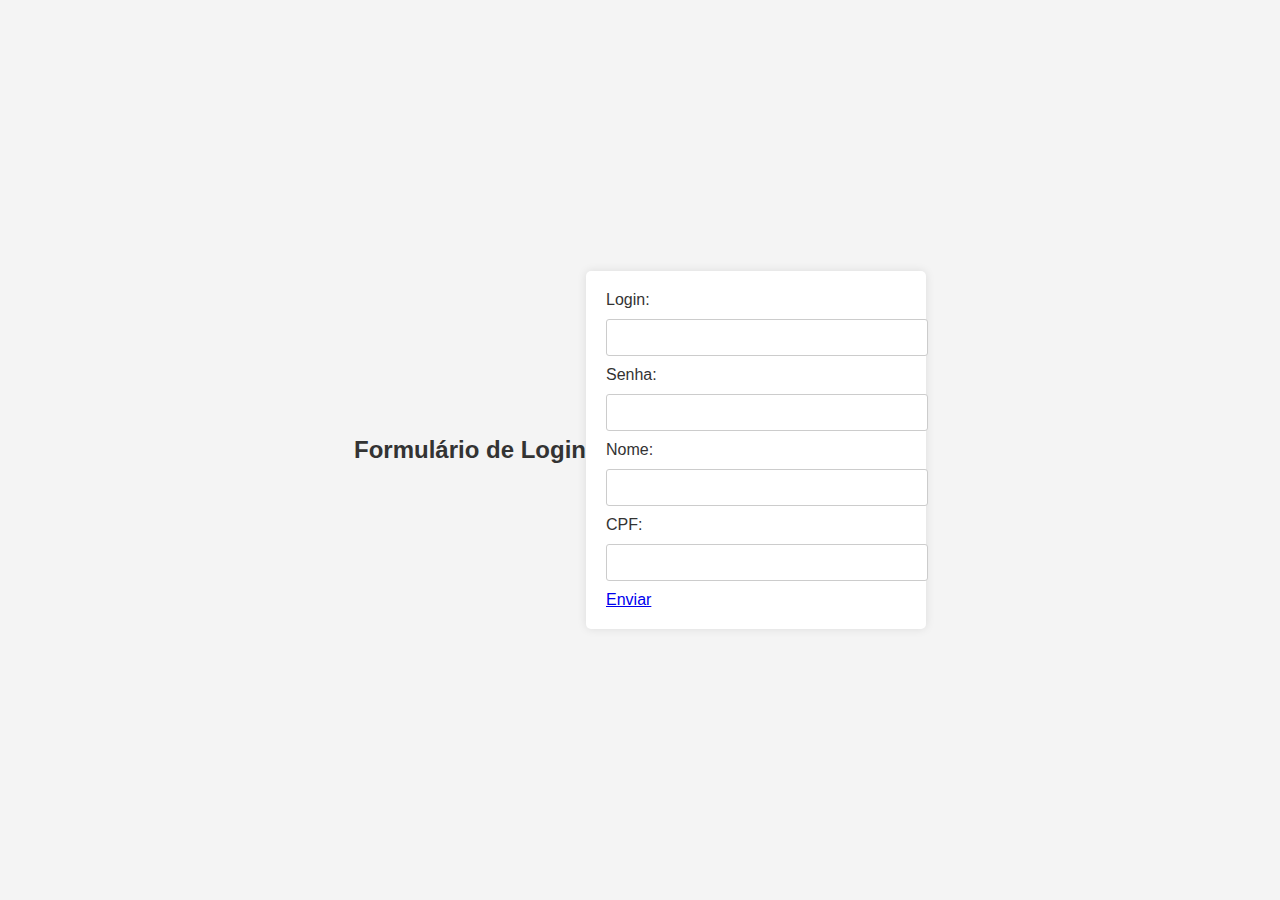
<file: Codigo/PCBuilderIA/target/classes/form.html>
<!DOCTYPE html>
        <html lang="en">
        <head>
        <meta charset="UTF-8">
        <meta name="viewport" content="width=device-width, initial-scale=1.0">
        <title>Formulário de Login</title>
    <style>
        body {
            font-family: Arial, sans-serif;
            background-color: #f4f4f4;
            margin: 0;
            padding: 0;
            display: flex;
            justify-content: center;
            align-items: center;
            height: 100vh;
        }

        h2 {
            text-align: center;
            color: #333;
        }

        form {
            background-color: #fff;
            padding: 20px;
            border-radius: 5px;
            box-shadow: 0px 0px 10px rgba(0, 0, 0, 0.1);
            width: 300px;
        }

        label {
            display: block;
            margin-bottom: 10px;
            color: #333;
        }

        input[type="text"],
        input[type="password"] {
            width: 100%;
            padding: 10px;
            margin-bottom: 10px;
            border: 1px solid #ccc;
            border-radius: 3px;
        }

        input[type="submit"] {
            background-color: #007bff;
            color: #fff;
            padding: 10px 20px;
            border: none;
            border-radius: 3px;
            cursor: pointer;
        }

        input[type="submit"]:hover {
            background-color: #0056b3;
        }
    </style>
</head>
<body>
<h2>Formulário de Login</h2>
<form  method="get">
    <label for="login">Login:</label>
    <input class="login" type="text" id="login" name="login" required>

    <label for="senha">Senha:</label>
    <input class="senha" type="password" id="senha" name="senha" required>

    <label for="nome">Nome:</label>
    <input  class="nome"type="text" id="nome" name="nome" required>

    <label for="cpf">CPF:</label>
    <input class="cpf" type="text" id="cpf" name="cpf" required>
    <a  href="http://localhost:8080/cadastro">Enviar</a>
    
</form>
</body>
</html></title>
</head>
<body>

</body>
</html>
</file>
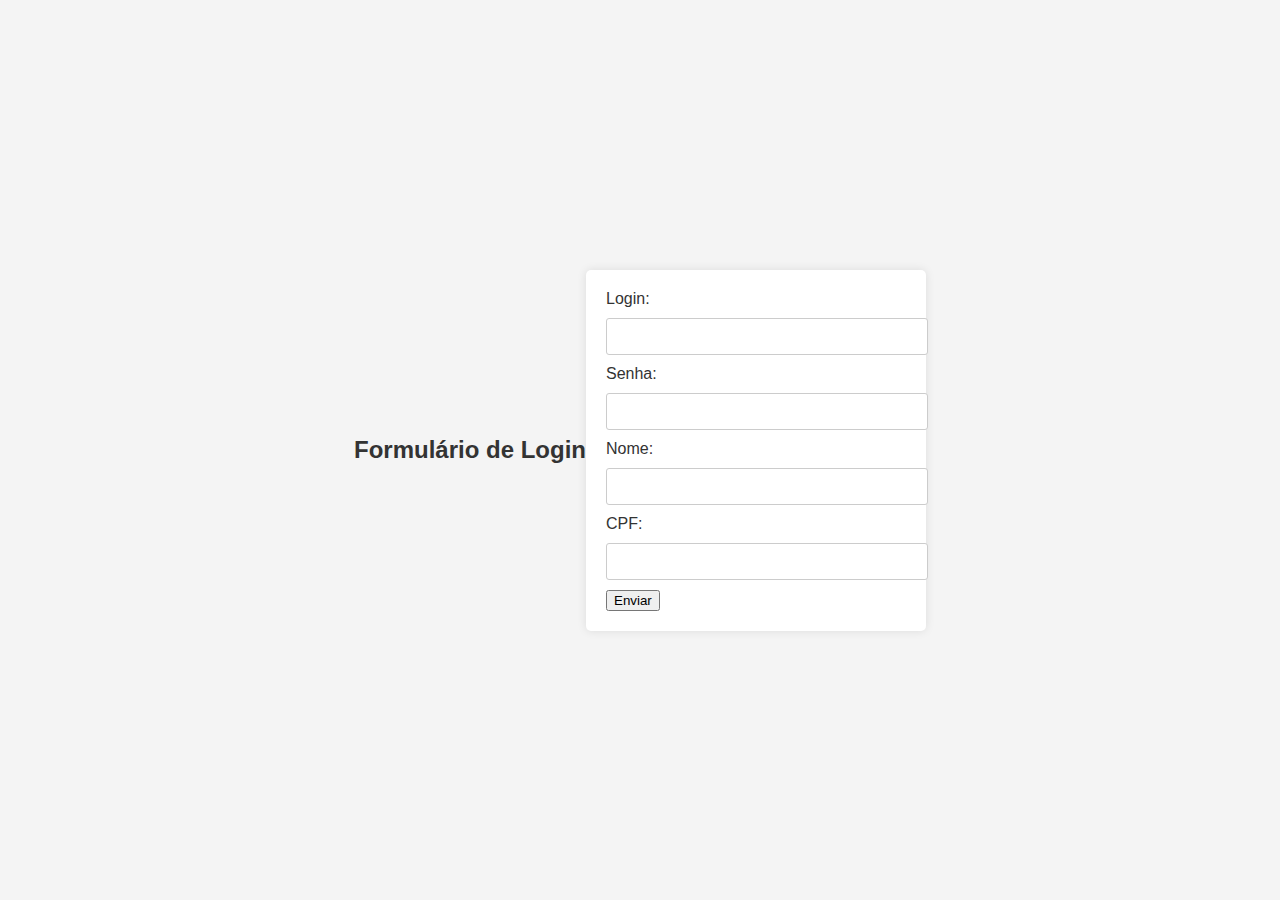
<file: Codigo/PCBuilderIA/target/classes/public/form.html>
<!DOCTYPE html>
        <html lang="en">
        <head>
        <meta name="viewport" content="width=device-width, initial-scale=1.0">
        <meta content="text/html; charset = UTF-8" http-equiv="content-type">
        <title>Formulário de Login</title>
    <style>
        body {
            font-family: Arial, sans-serif;
            background-color: #f4f4f4;
            margin: 0;
            padding: 0;
            display: flex;
            justify-content: center;
            align-items: center;
            height: 100vh;
        }

        h2 {
            text-align: center;
            color: #333;
        }

        form {
            background-color: #fff;
            padding: 20px;
            border-radius: 5px;
            box-shadow: 0px 0px 10px rgba(0, 0, 0, 0.1);
            width: 300px;
        }

        label {
            display: block;
            margin-bottom: 10px;
            color: #333;
        }

        input[type="text"],
        input[type="password"] {
            width: 100%;
            padding: 10px;
            margin-bottom: 10px;
            border: 1px solid #ccc;
            border-radius: 3px;
        }

        input[type="submit"] {
            background-color: #007bff;
            color: #fff;
            padding: 10px 20px;
            border: none;
            border-radius: 3px;
            cursor: pointer;
        }

        input[type="submit"]:hover {
            background-color: #0056b3;
        }
    </style>
</head>
<body>
<h2>Formulário de Login</h2>
<form method="post">
    <label for="login">Login:</label>
    <input class="login" type="text" id="login" name="login" required>

    <label for="senha">Senha:</label>
    <input class="senha" type="password" id="senha" name="senha" required>

    <label for="nome">Nome:</label>
    <input  class="nome"type="text" id="nome" name="nome" required>

    <label for="cpf">CPF:</label>
    <input class="cpf" type="text" id="cpf" name="cpf" required>
    <button type="submit" onclick="submitForm()">Enviar</button>
    
</form>
<script>
        function submitForm() {
            var login = document.getElementById('login').value
            var senha = document.getElementById('senha').value
            var nome = document.getElementById('nome').value
            var cpf = document.getElementById('cpf').value

            console.log(login + senha + nome + cpf)

            var xhr =  new XMLHttpRequest()
            xhr.open("POST", "http://localhost:8080/cadastro", true)
            xhr.setRequestHeader('Content-type', 'application/x-www-form-urlencoded');
            xhr.onreadystatechange = function() {
                if(xhr.readyState === XMLHttpRequest.DONE && xhr.status === 200) {
                    console.log(xhr.responseText)
                }
            }
            xhr.send("login=" + login + "&senha=" + senha + "&nome=" + nome + "&cpf=" + cpf);
            
    }
</script>

</body>
</html></title>
</head>
<body>

</body>
</html>
</file>
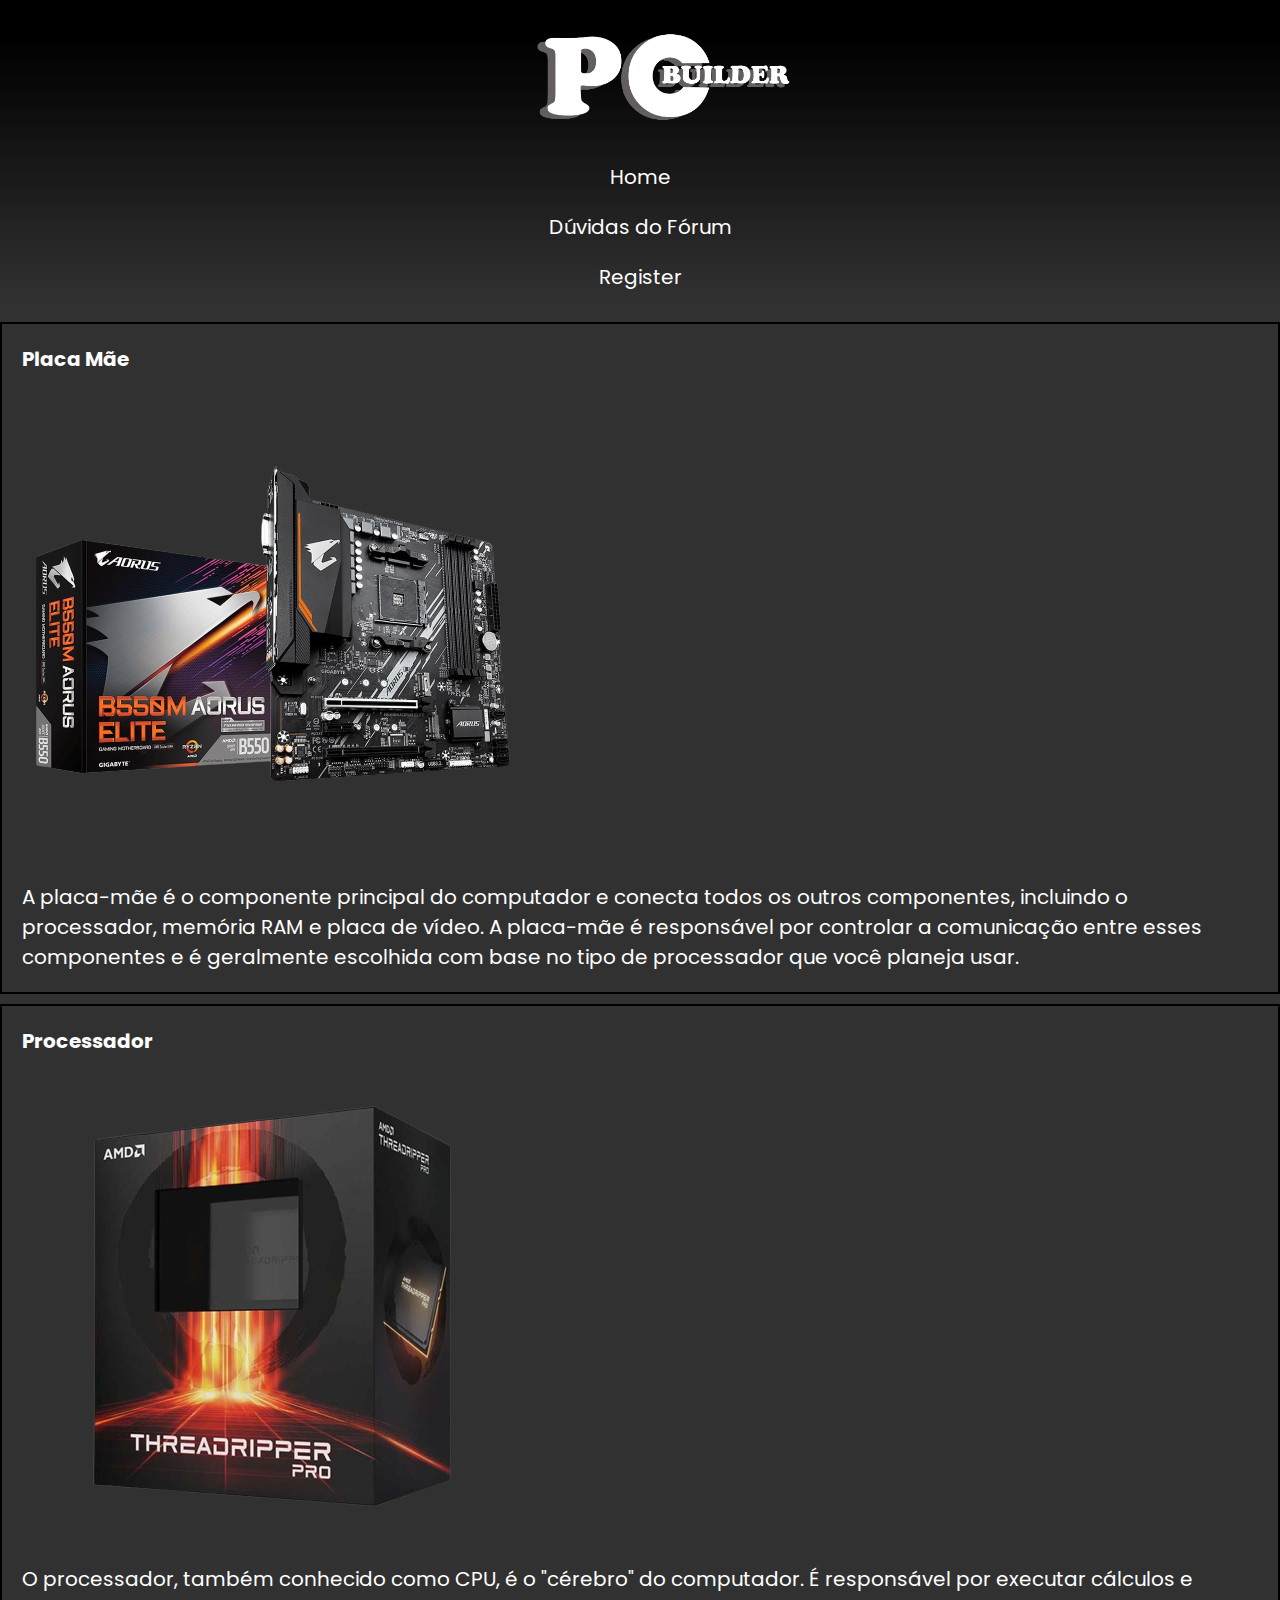
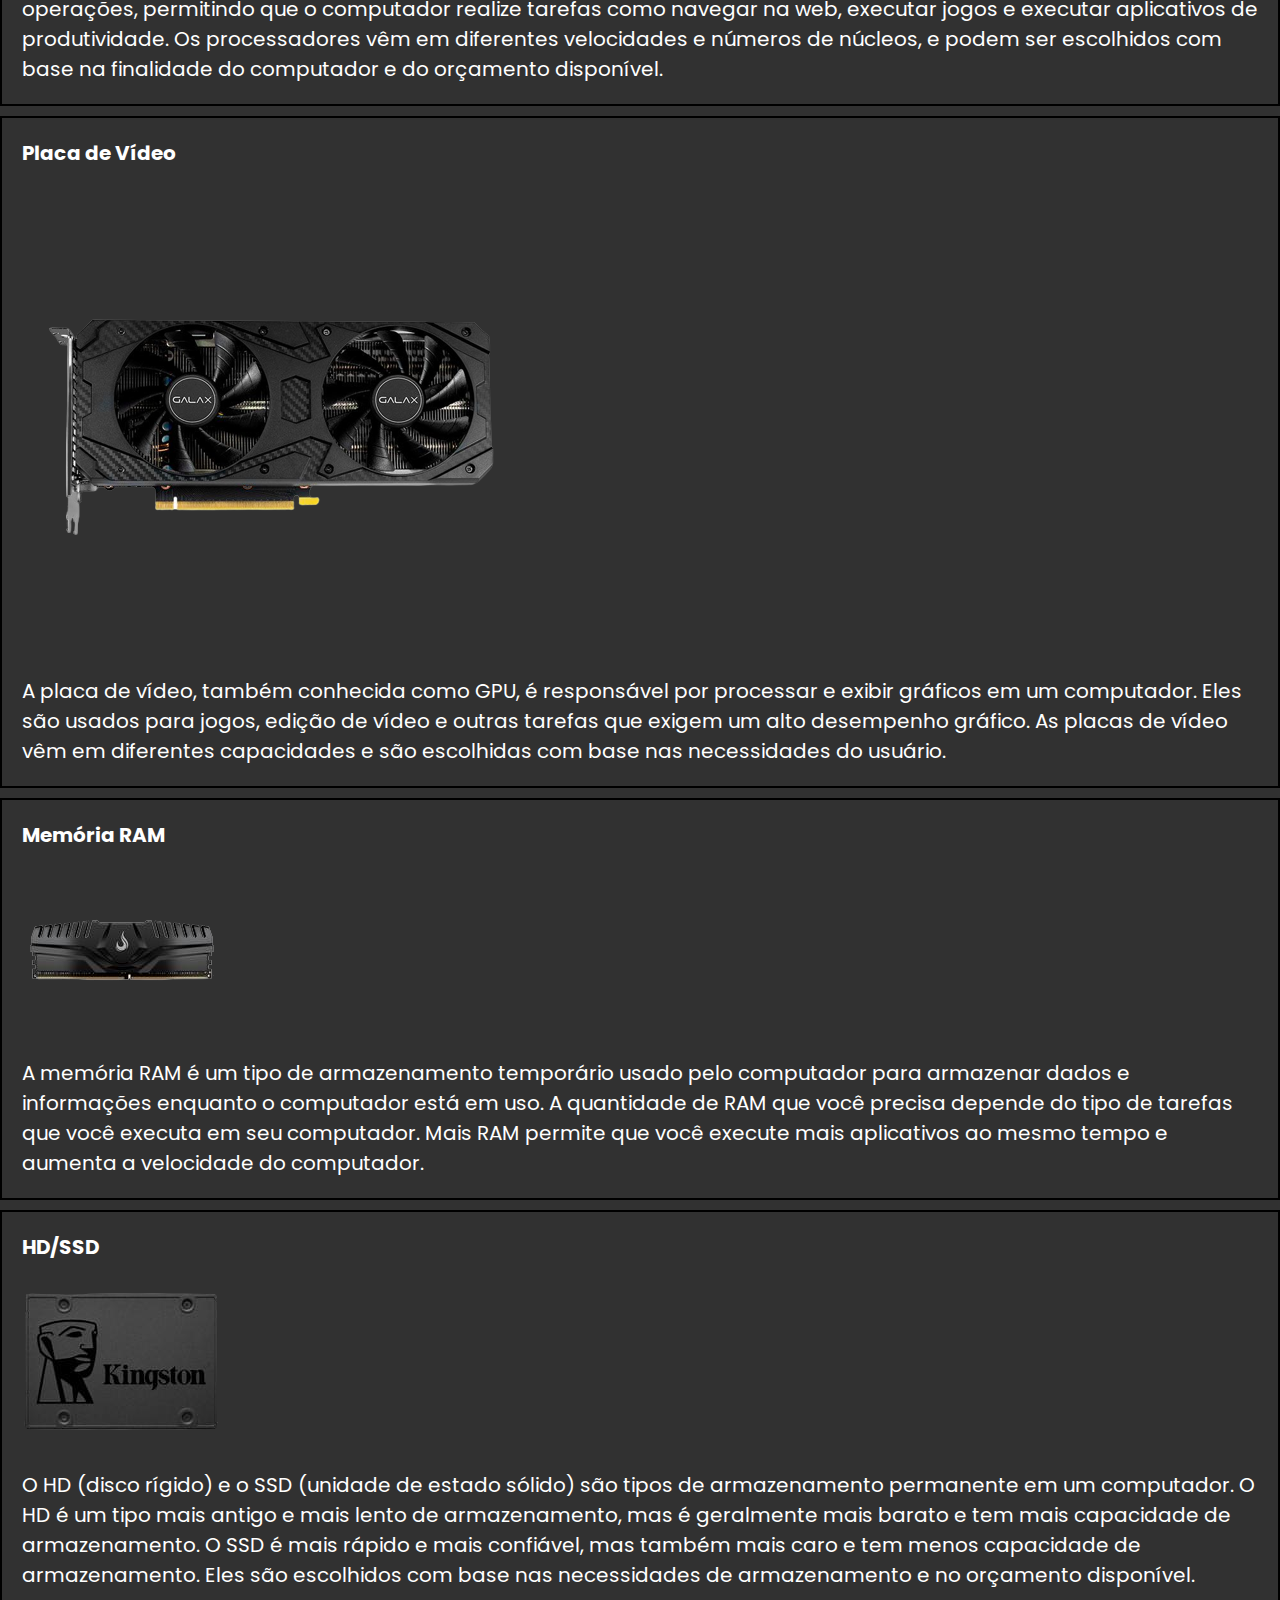
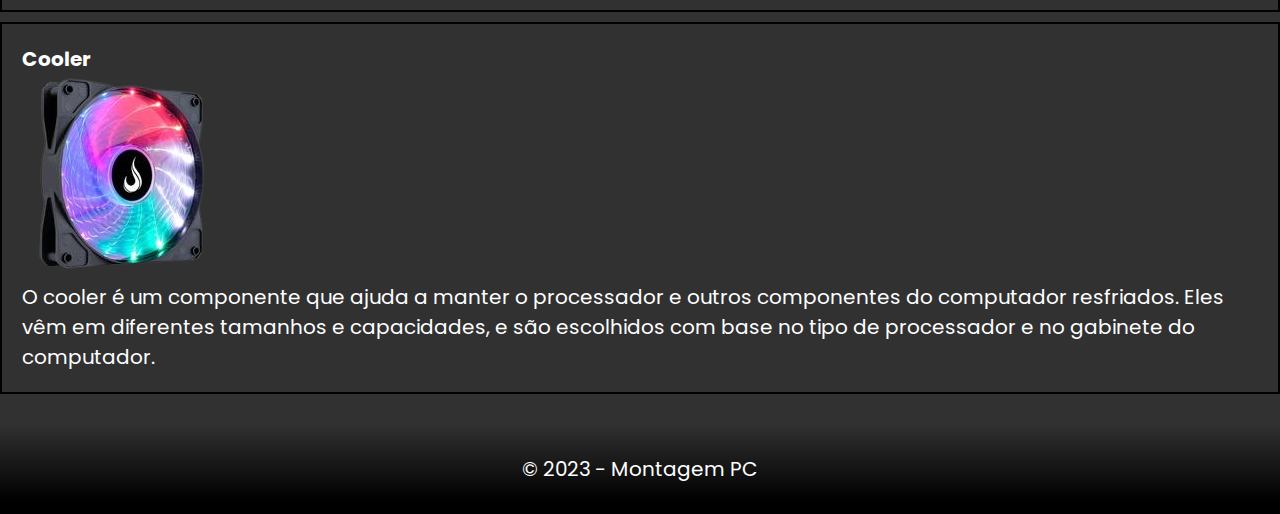
<file: Codigo/PCBuilderIA/src/main/resources/frontend/detalhes.html>
<!DOCTYPE html>
<html lang="pt-br">
  <head>
    <meta charset="UTF-8" />
    <meta http-equiv="X-UA-Compatible" content="IE=edge" />
    <meta name="viewport" content="width=device-width, initial-scale=1.0" />
    <link rel="stylesheet" href="styleDetalhes.css" />
    <script src="script.js"></script>
    <title>Ler Mais/Menos</title>
  </head>
  <body>
    <header>
      <a href="index.html">
        <img class="imglogo" src="imagens/logo.png" />
      </a>
      <div class="header-buttons">
        <a href="index.html">Home</a>
        <a href="forum.html">Dúvidas do Fórum</a>
        <a href="signin.html">Register</a>
        <a href ="profile.html" id="profileButton" style="display: none;">Perfil</a>
        <span id="userProfile" style="display: none;"></span>
        <button id="loginButton">Entrar</button>
      </div>
    </header>
    
    <section>
      <div class="content">
        <div class="placamae">
          <h3>Placa Mãe</h3>
          <img src="imagens/placamaw.png" class="fodasse img-fluid" alt="" />
          <p>
            A placa-mãe é o componente principal do computador e conecta todos
            os outros componentes, incluindo o processador, memória RAM e placa
            de vídeo. A placa-mãe é responsável por controlar a comunicação
            entre esses componentes e é geralmente escolhida com base no tipo de
            processador que você planeja usar.
          </p>
        </div>

        <div class="processador">
          <h3>Processador</h3>
          <img src="imagens/processador.png" class="fodasse img-fluid"/>
          <p>
            O processador, também conhecido como CPU, é o "cérebro" do
            computador. É responsável por executar cálculos e operações,
            permitindo que o computador realize tarefas como navegar na web,
            executar jogos e executar aplicativos de produtividade. Os
            processadores vêm em diferentes velocidades e números de núcleos, e
            podem ser escolhidos com base na finalidade do computador e do
            orçamento disponível.
          </p>
        </div>
        
        <div class="placadevideo">
          <h3>Placa de Vídeo</h3>
          <img src="imagens/placadevidep.png" alt="" class="fodasse img-fluid"/>
          <p>
            A placa de vídeo, também conhecida como GPU, é responsável por
            processar e exibir gráficos em um computador. Eles são usados para
            jogos, edição de vídeo e outras tarefas que exigem um alto
            desempenho gráfico. As placas de vídeo vêm em diferentes capacidades
            e são escolhidas com base nas necessidades do usuário.
          </p>
        </div>
        
        <div class="memoriaram">
          <h3>Memória RAM</h3>
          <img src="imagens/memoriaRam.png" alt="" class="fodasse img-fluid"/>
          <p>
            A memória RAM é um tipo de armazenamento temporário usado pelo
            computador para armazenar dados e informações enquanto o computador
            está em uso. A quantidade de RAM que você precisa depende do tipo de
            tarefas que você executa em seu computador. Mais RAM permite que
            você execute mais aplicativos ao mesmo tempo e aumenta a velocidade
            do computador.
          </p>
        </div>

        <div class="ssd">
          <h3>HD/SSD</h3>
          <img src="imagens/ssd.png" alt="" class="fodasse img-fluid"/>
          <p>
            O HD (disco rígido) e o SSD (unidade de estado sólido) são tipos de
            armazenamento permanente em um computador. O HD é um tipo mais
            antigo e mais lento de armazenamento, mas é geralmente mais barato e
            tem mais capacidade de armazenamento. O SSD é mais rápido e mais
            confiável, mas também mais caro e tem menos capacidade de
            armazenamento. Eles são escolhidos com base nas necessidades de
            armazenamento e no orçamento disponível.
          </p>
        </div>
        
        <div class="cooler">
          <h3>Cooler</h3>
          <img src="imagens/cooler.png" alt="" class="fodasse img-fluid"/>
          <p>
            O cooler é um componente que ajuda a manter o processador e outros
            componentes do computador resfriados. Eles vêm em diferentes
            tamanhos e capacidades, e são escolhidos com base no tipo de
            processador e no gabinete do computador.
          </p>
        </div>
      </div>
    </section>

    <footer>
      <p>&copy; 2023 - Montagem PC</p>
    </footer>
  </body>
</html>
</file>
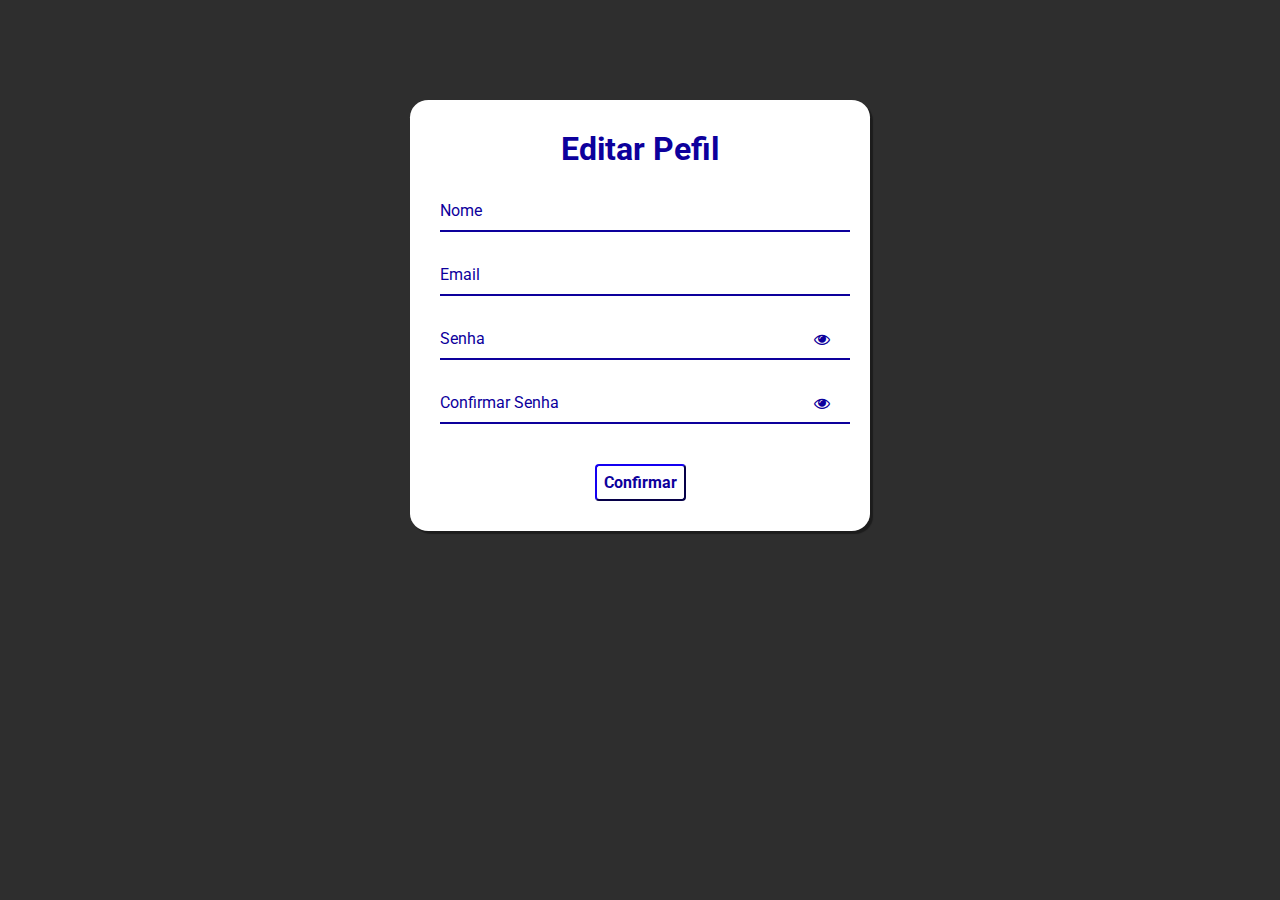
<file: Codigo/PCBuilderIA/src/main/resources/frontend/editarperfil.html>
<!DOCTYPE html>
<html lang="pt-br">
  <head>
    <meta charset="UTF-8" />
    <meta http-equiv="X-UA-Compatible" content="IE=edge" />
    <meta name="viewport" content="width=device-width, initial-scale=1.0" />
    <link
      rel="stylesheet"
      href="https://stackpath.bootstrapcdn.com/font-awesome/4.7.0/css/font-awesome.min.css"
    />
    <link rel="stylesheet" href="signup.css" />
    <title>Editar Pefil</title>
  </head>
  <body>
    <div class="container">
      <div class="card">
        <h1>Editar Pefil</h1>

        <div id="msgError"></div>
        <div id="msgSuccess"></div>

        <div class="label-float">
          <input type="text" id="nome" placeholder=" " required />
          <label id="labelNome" for="nome">Nome</label>
        </div>

        <div class="label-float">
          <input type="email" id="login" placeholder=" " required />
          <label id="labelLogin" for="login">Email</label>
        </div>

        <div class="label-float">
          <input type="password" id="senha" placeholder=" " required />
          <label id="labelSenha" for="senha">Senha</label>
          <i id="verSenha" class="fa fa-eye" aria-hidden="true"></i>
        </div>

        <div class="label-float">
          <input type="password" id="confirmSenha" placeholder=" " required />
          <label id="labelConfirmSenha" for="confirmSenha"
            >Confirmar Senha</label
          >
          <i id="verConfirmSenha" class="fa fa-eye" aria-hidden="true"></i>
        </div>

        <div class="justify-center">
          <button onclick="editarPerfil()">Confirmar</button>
        </div>
      </div>
    </div>

    <script src="editarperfil.js"></script>
  </body>
</html>
</file>
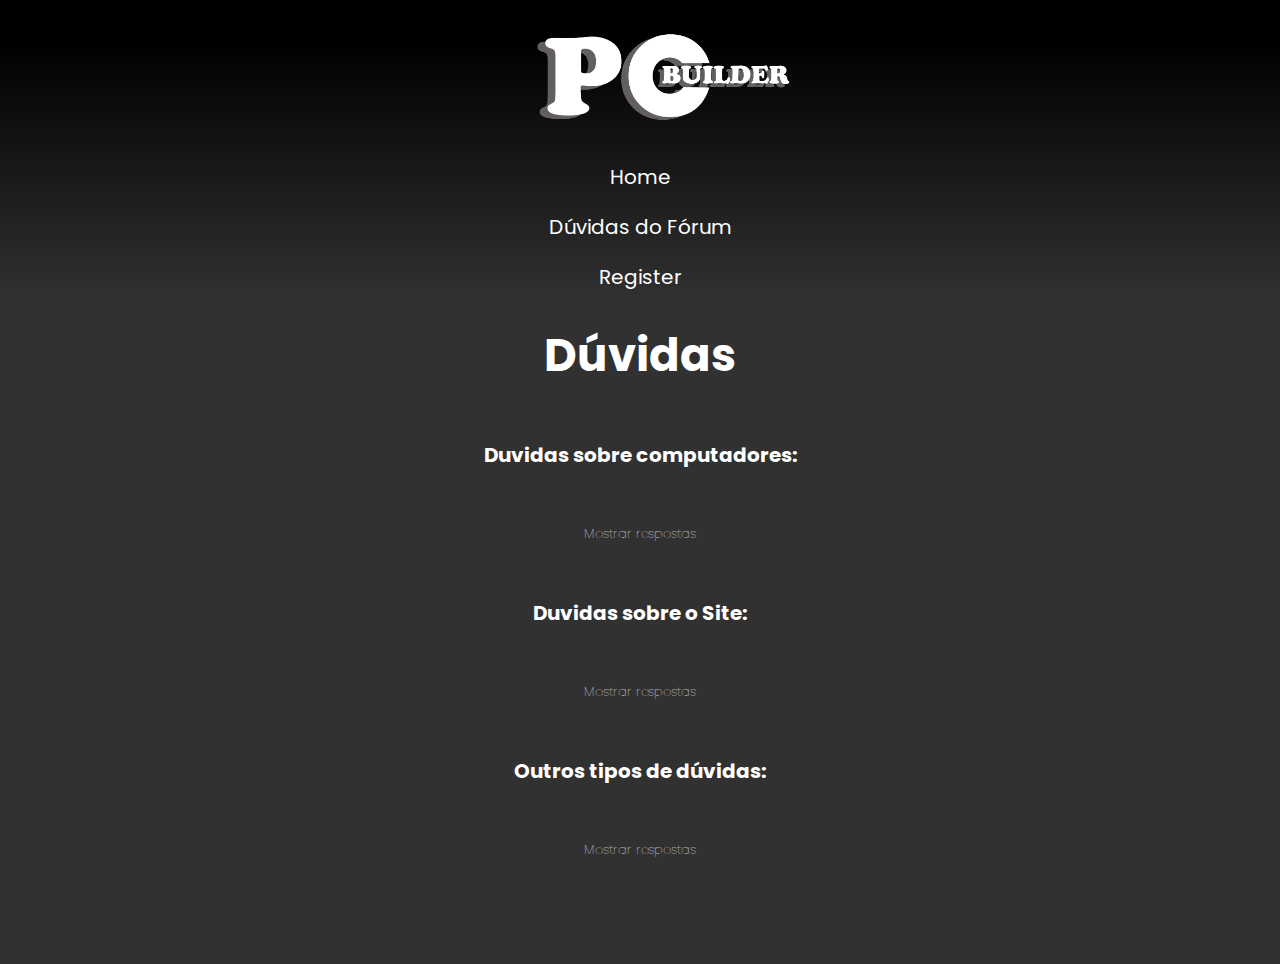
<file: Codigo/PCBuilderIA/src/main/resources/frontend/forum.html>
<!DOCTYPE html>
<html lang="en">
  <head>
    <meta charset="UTF-8" />
    <meta http-equiv="X-UA-Compatible" content="IE=edge" />
    <meta name="viewport" content="width=device-width, initial-scale=1.0" />
    <link rel="stylesheet" href="styleForum.css" />
    <style>
      .respostas {
        white-space: pre-wrap;
        word-wrap: break-word;
      }
    </style>
    <title>Document</title>
  </head>
  <body>
    <header>
      <a href="index.html">
        <img class="imglogo" src="imagens/logo.png" />
      </a>
      <div class="header-buttons">
        <a href="index.html">Home</a>
        <a href="forum.html">Dúvidas do Fórum</a>
        <a href="signin.html" id="signinButton">Register</a>
        <a href ="profile.html" id="profileButton" style="display: none;">Perfil</a>
        <span id="userProfile" style="display: none;"></span>
        <button id="loginButton">Entrar</button>
      </div>
    </header>
    <div class="container">
      <h2 id="title">Dúvidas</h2>
      <div class="thread" id="t1">
        <h2>Duvidas sobre computadores:</h2>
        <div class="botoes">
          <button class="btn-1" onclick="mostrarRespostas(this)">
            Mostrar respostas
          </button>
          <button
            style="display: none"
            class="btn"
            onclick="ocultarRespostas(this)"
          >
            Ocultar respostas
          </button>
        </div>
        <div style="display: none" class="respostas">
          <p></p>
          <hr />
          <form>
            <textarea></textarea>
            <input type="submit" name="acao" value="enviar" />
          </form>
        </div>
      </div>
      <div class="thread" id="t2">
        <h2>Duvidas sobre o Site:</h2>
        <div class="botoes">
          <button class="btn-1" onclick="mostrarRespostas(this)">
            Mostrar respostas
          </button>
          <button
            style="display: none"
            class="btn"
            onclick="ocultarRespostas(this)"
          >
            Ocultar respostas
          </button>
        </div>
        <div style="display: none" class="respostas">
          <p></p>
          <hr />
          <form>
            <textarea></textarea>
            <input type="submit" name="acao" value="enviar" />
          </form>
        </div>
      </div>
      <div class="thread" id="t3">
        <h2>Outros tipos de dúvidas:</h2>
        <div class="botoes">
          <button class="btn-1" onclick="mostrarRespostas(this)">
            Mostrar respostas
          </button>
          <button
            style="display: none"
            class="btn"
            onclick="ocultarRespostas(this)"
          >
            Ocultar respostas
          </button>
        </div>
        <div style="display: none" class="respostas">
          <p></p>
          <hr />
          <form>
            <textarea></textarea>
            <input type="submit" name="acao" value="enviar" />
          </form>
        </div>
      </div>
    </div>
    <script>
      function mostrarRespostas(button) {
        let respostasDiv = button.parentNode.nextElementSibling;
        let mostrarBtn = button;
        let ocultarBtn = button.nextElementSibling;

        respostasDiv.style.display = "block";
        mostrarBtn.style.display = "none";
        ocultarBtn.style.display = "inline";
      }

      function ocultarRespostas(button) {
        let respostasDiv = button.parentNode.nextElementSibling;
        let mostrarBtn = button.previousElementSibling;
        let ocultarBtn = button;

        respostasDiv.style.display = "none";
        mostrarBtn.style.display = "inline";
        ocultarBtn.style.display = "none";
      }

      // EXIBIÇÃO DOS LUGAR PARA COLOCAR AS RESPOSTAS
      const data = new Date();
      const dia = String(data.getDate()).padStart(2, "0");
      const mes = String(data.getMonth() + 1).padStart(2, "0");
      const ano = data.getFullYear();
      const hour = data.getHours();
      const min = data.getMinutes();
      const sec = data.getSeconds();
      const dataAtual = `${"    "}${dia}/${mes}/${ano}${" "}${hour}:${min}:${sec}`;

      let buttonsDelete = document.querySelectorAll(".thread .btn");
      for (let i = 0; i < buttonsDelete.length; i++) {
        buttonsDelete[i].addEventListener("click", () => {
          let respostas = document.querySelectorAll(".respostas");
          respostas[i].style.display = "none";
        });
      }
      let buttonsRespostas = document.querySelectorAll(".thread .btn-1");
      for (let i = 0; i < buttonsRespostas.length; i++) {
        buttonsRespostas[i].addEventListener("click", () => {
          let respostas = document.querySelectorAll(".respostas");
          respostas[i].style.display = "block";
        });
      }

      // FUNCIONAMENTO E EXIBIÇÃO DAS RESPOSTAS
      let forms = document.querySelectorAll("form");
      for (let i = 0; i < forms.length; i++) {
        forms[i].addEventListener("submit", (e) => {
          e.preventDefault();
          let conteudo = document.querySelectorAll("textarea")[i];
          let content = conteudo.value;
          let savedContent = localStorage.getItem(`content${i}`); // Verificar se há conteúdo salvo para essa posição i

          if (content.trim() !== "") {
            if (savedContent) {
              localStorage.setItem(
                `content${i}`,
                `${savedContent}\n${content}`
              ); // Adicionar o novo conteúdo ao conteúdo salvo anteriormente
            } else {
              localStorage.setItem(`content${i}`, content); // Salvar o conteúdo no localStorage
            }

            forms[i].insertAdjacentHTML(
              "beforebegin",
              "<p id='content'>" + content + "</p>"
            );
            conteudo.value = "";
          }
        });

        // Recuperar e exibir o conteúdo salvo do localStorage
        let savedContent = localStorage.getItem(`content${i}`);
        if (savedContent) {
          forms[i].insertAdjacentHTML(
            "beforebegin",
            "<p id='content' class='respostas'>" +
              savedContent.replace(/\n/g, "<br>") +
              "</p>"
          );
          forms[i].insertAdjacentHTML(
            "beforebegin",
            '<p id ="data">' + dataAtual + "</p>"
          );
        }
      }
      document.addEventListener("DOMContentLoaded", function () {
    var userLogado = localStorage.getItem("userLogado");
    var userProfile = document.getElementById("userProfile");
    var loginButton = document.getElementById("loginButton");
    var profileButton = document.getElementById("profileButton");
    var signinButton = document.getElementById("signinButton")
  
    if (userLogado) {
      // O usuário está logado, exibe o botão de perfil
      userProfile.style.display = "none";
      loginButton.style.display = "none";
      profileButton.style.display = "inline";
      signinButton.style.display = "none";
  
      // Redirecionar para a página do perfil ao clicar no botão
      profileButton.addEventListener("click", function () {
        window.location.href = "profile.html"; // Substitua pelo URL da página do perfil
      });
    } else {
      // O usuário não está logado, exibe o botão de login
      userProfile.style.display = "none";
      loginButton.style.display = "none";
      profileButton.style.display = "none";
      signinButton.style.display = "inline";

    }
  });
    </script>
  </body>
</html>
</file>
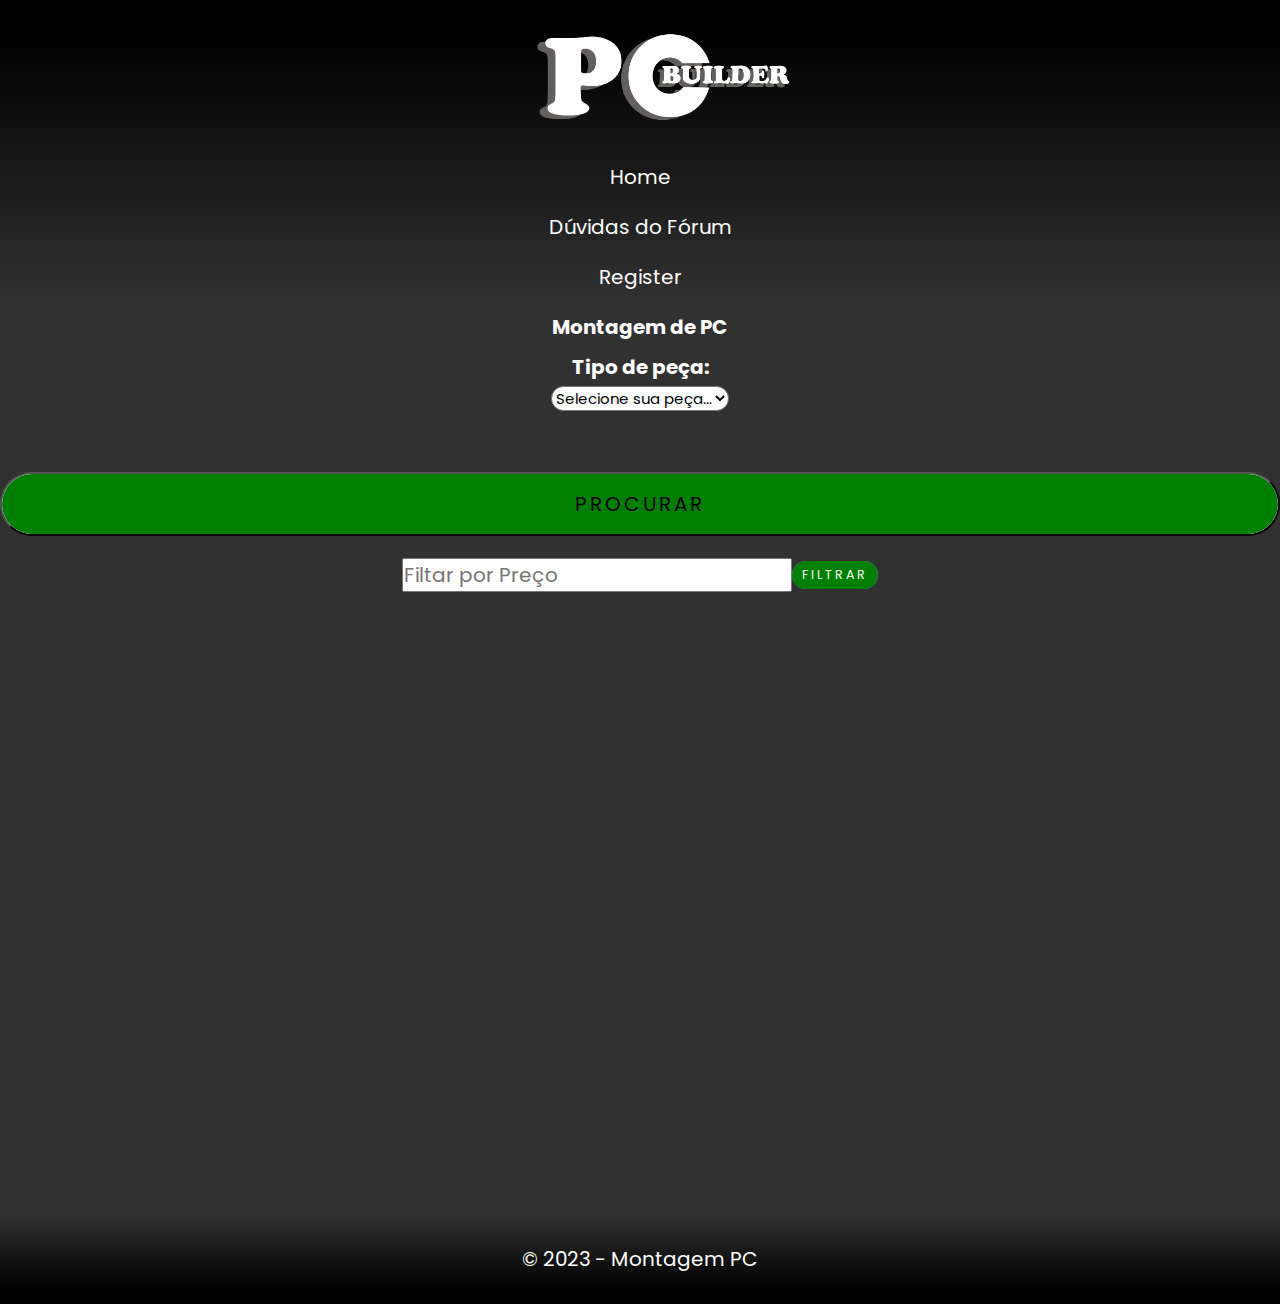
<file: Codigo/PCBuilderIA/src/main/resources/frontend/montagempc.html>
<!DOCTYPE html>
<html lang="en">
<head>
    <meta charset="UTF-8">
    <meta http-equiv="X-UA-Compatible" content="IE=edge">
    <meta name="viewport" content="width=device-width, initial-scale=1.0">
    <link rel="stylesheet" href="styleMontagem.css">
    <script src="script.js"></script>
    <title>Document</title>
</head>
<body>
  <header>
    <a href="index.html">
        <img class="imglogo" src="imagens/logo.png" />
      </a>
  <div class="header-buttons">
    <a href="index.html">Home</a>
    <a href="forum.html">Dúvidas do Fórum</a>
    <a href="signin.html" id="signinButton">Register</a>
    <a href ="profile.html" id="profileButton" style="display: none;">Perfil</a>
    <span id="userProfile" style="display: none;"></span>
    <button id="loginButton">Entrar</button>
  </div>
</header>

    <section>
      <h1>Montagem de PC </h1>
      
      <div class="searchItens">
        <div class="um">
  
          <div for="tipo"><b>Tipo de peça:</b></div>
          <select id="tipo">
            <option value="selecionepeca">Selecione sua peça...</option>
            <option value="processador">Processador</option>
            <option value="placadevideo">Placa de Video</option>
            <option value="placamae">Placa-mãe</option>
            <option value="memoriaram">Memória RAM</option>
            <option value="discorigido">Armazenamento</option>
            <option value="fonte">Fonte</option>
          </select>
  
        </div>
        

        
        <button onclick="filtrarPorTipo()">Procurar</button>
        </div>
   
      </div>  
      <div id="tipo" class="pagination">
        <input id="valorOrcamento" type="text" placeholder="Filtar por Preço">
        <button id="MandarOrcamento" onclick="filtrarPorPreco()">Filtrar</button>
      </div>
      
      
      <div id="resultado">
        <ol id="hardwareList" class="hardwares"></ol>
      </div>
    
    </section>

    <footer>
      <p>&copy; 2023 - Montagem PC</p>
    </footer>
</body>
</html>
</file>
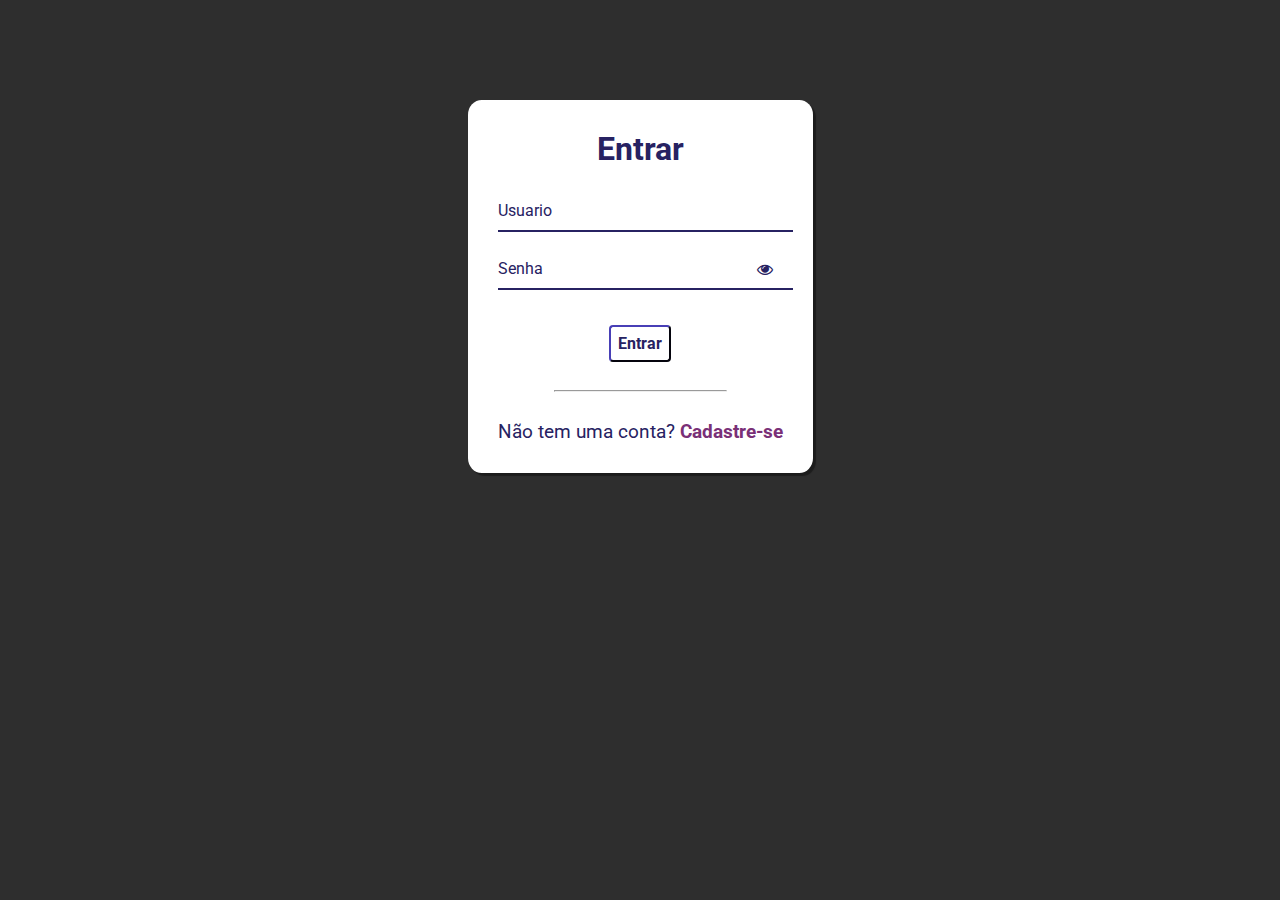
<file: Codigo/PCBuilderIA/src/main/resources/frontend/signin.html>
<!DOCTYPE html>
<html lang="pt-br">
  <head>
    <meta charset="UTF-8" />
    <meta http-equiv="X-UA-Compatible" content="IE=edge" />
    <meta name="viewport" content="width=device-width, initial-scale=1.0" />
    <link
      rel="stylesheet"
      href="https://stackpath.bootstrapcdn.com/font-awesome/4.7.0/css/font-awesome.min.css"
    />
    <link rel="stylesheet" href="signin.css" />
    <title>Singin</title>
  </head>
  <body>
    <div class="container">
      <div class="card">
        <h1>Entrar</h1>

        <div id="msgError"></div>
        <div id="msgSucess"></div>

        <div class="label-float">
          <input type="text" id="usuario" paceholder="" required />
          <label id="userLabel" for="usuario">Usuario</label>
        </div>

        <div class="label-float">
          <input type="password" id="senha" paceholder="" required />
          <label id="senhaLabel" for="senha">Senha</label>
          <i class="fa fa-eye" aria-hidden="true"></i>
        </div>

        <div class="justify-center">
          <button onclick="entrar()">Entrar</button>
        </div>

        <div class="justify-center">
          <hr />
        </div>

        <p>
          Não tem uma conta?
          <a href="signup.html">
            Cadastre-se
          </a>
        </p>
      </div>
    </div>

    <script src="signin.js"></script>
  </body>
</html>
</file>
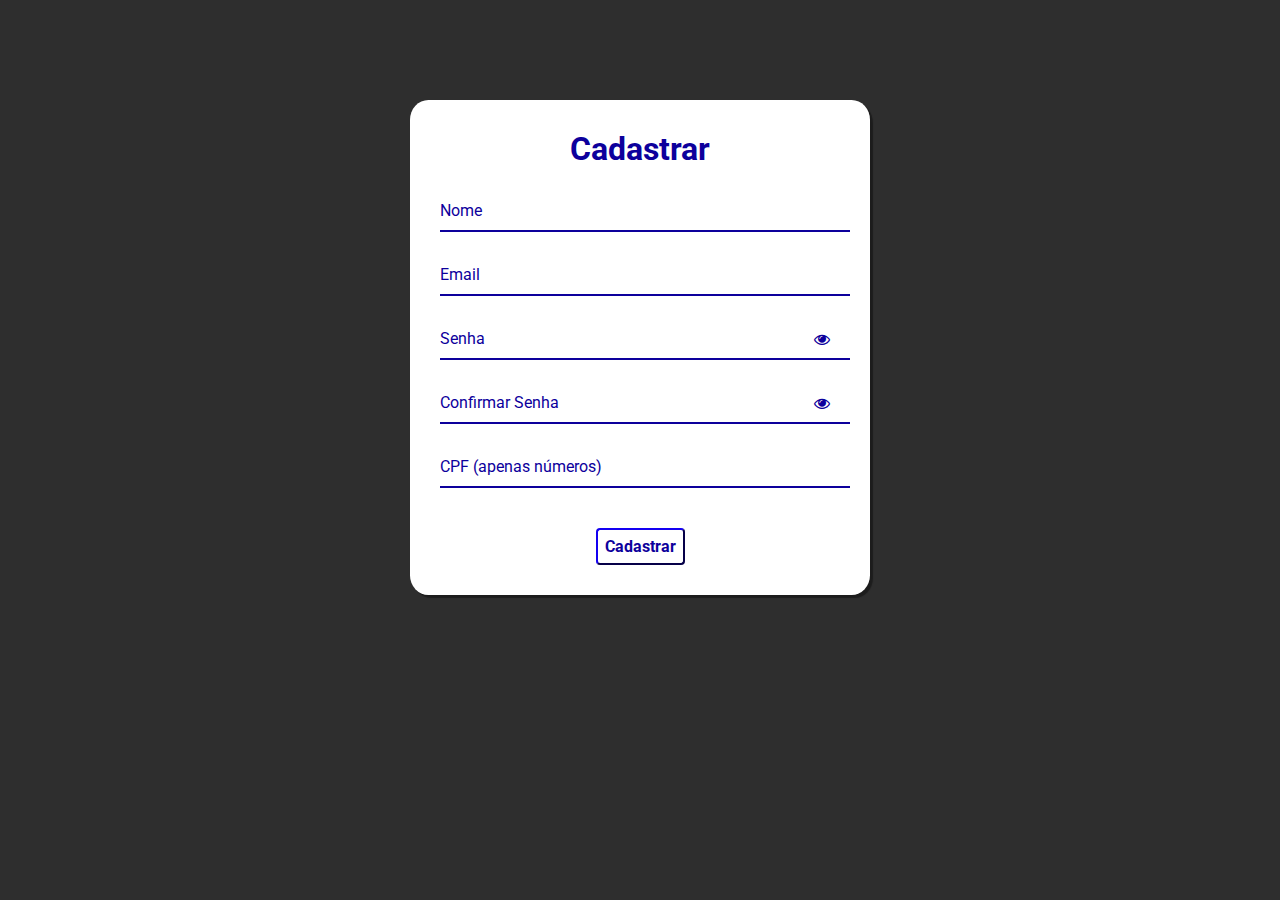
<file: Codigo/PCBuilderIA/src/main/resources/frontend/signup.html>
<!DOCTYPE html>
<html lang="pt-br">
  <head>
    <meta charset="UTF-8" />
    <meta http-equiv="X-UA-Compatible" content="IE=edge" />
    <meta name="viewport" content="width=device-width, initial-scale=1.0" />
    <link
      rel="stylesheet"
      href="https://stackpath.bootstrapcdn.com/font-awesome/4.7.0/css/font-awesome.min.css"
    />
    <link rel="stylesheet" href="signup.css" />
    <title>Singup</title>
  </head>
  <body>
    <div class="container">
      <div class="card">
        <h1>Cadastrar</h1>

        <div id="msgError"></div>
        <div id="msgSuccess"></div>

        <div class="label-float">
          <input type="text" id="nome" placeholder=" " required />
          <label id="labelNome" for="nome">Nome</label>
        </div>

        <div class="label-float">
          <input type="email" id="login" placeholder=" " required />
          <label id="labelLogin" for="login">Email</label>
        </div>

        <div class="label-float">
          <input type="password" id="senha" placeholder=" " required />
          <label id="labelSenha" for="senha">Senha</label>
          <i id="verSenha" class="fa fa-eye" aria-hidden="true"></i>
        </div>

        <div class="label-float">
          <input type="password" id="confirmSenha" placeholder=" " required />
          <label id="labelConfirmSenha" for="confirmSenha"
            >Confirmar Senha</label
          >
          <i id="verConfirmSenha" class="fa fa-eye" aria-hidden="true"></i>
        </div>

        <div class="label-float">
          <input type="text" id="cpf" placeholder=" " required maxlength="11"/>
          <label id="labelCpf" for="cpf">CPF (apenas números)</label>
        </div>

        <div class="justify-center">
          <button onclick="cadastrar()">Cadastrar</button>
        </div>
      </div>
    </div>

    <script src="signup.js"></script>
  </body>
</html>
</file>
<file: Codigo/PCBuilderIA/src/main/resources/frontend/styleDetalhes.css>
@import url('https://fonts.googleapis.com/css2?family=Poppins:wght@100;200&display=swap');
* {
    font-family: 'Poppins', sans-serif;
    margin: 0;
    padding: 0;
    box-sizing: border-box;
    color: white;
    font-size: 20px;
}
body {
    background-color: #313131;
}

.content{
    padding-top: 20px;
    display: grid;
    grid-template-columns: repeat(3,1fr);
    gap: 10px;
    font-size: 17px;
    border-radius: 10px;
    border: #fff;
    padding-bottom: 30px;
}

/* Header */

header {
    background: rgb(49,49,49);
background: linear-gradient(0deg, rgba(49,49,49,1) 0%, rgba(0,0,0,1) 87%, rgba(0,0,0,1) 100%);
    color: white;
    display: flex;
    justify-content: space-between;
}
  
.imglogo{
   width: 20%;
   margin-left: 50px;
}

.header-buttons {
    float: right;
    margin: auto;
}
  
.header-buttons a {
    color: white;
    text-decoration: none;
    padding: 10px;
}
.header-buttons a:hover {
    font-size: 23px;
}

/* Peças */
img.fodasse {
    max-width: 100%;
    height: auto;
  }
.placamae{
    border: solid black 2px;
    padding: 20px;
}
.ssd{
    border: solid black 2px;
    padding: 20px;
}
.placadevideo{
    border: solid black 2px;
    padding: 20px;
}
.cooler{
    border: solid black 2px;
    padding: 20px;
}
.memoriaram{
    border: solid black 2px;
    padding: 20px;
}
.processador{
    border: solid black 2px;
    padding: 20px;
}

/* Footer */
footer{
    background: rgb(49,49,49);
    background: linear-gradient(180deg, rgba(49,49,49,1) 0%, rgba(0,0,0,1) 85%, rgba(0,0,0,1) 100%);
    color: white;
    padding: 30px;
} 

footer p{
    text-align: center;
}
@media screen and (max-width: 1400px){

    .header-buttons{
        display: flex;
        flex-direction: column;
        width: 100%;
    }
    header{
        display: flex;
        flex-direction: column;
        width: 100%;
        text-align: center;
    }
    .content{
        display: flex;
        flex-direction: column;
    }
}
</file>
<file: Codigo/PCBuilderIA/src/main/resources/frontend/signup.css>
@import url('https://fonts.googleapis.com/css2?family=Roboto:ital,wght@0,100;0,300;0,400;0,500;0,700;0,900;1,100;1,300;1,400;1,500;1,700;1,900&display=swap');

* {
  margin: 0;
  padding: 0;
  font-family: 'Roboto', sans-serif;
}

body {
  background-color: rgb(46, 46, 46);
  background-repeat: no-repeat;
  background-size: cover;
  background-attachment: fixed
  
}

.container {
  display: flex;
  justify-content: center;
  width: 100%;
  margin-top: 100px;
}

.card {
  background-color: white;
  padding: 30px;
  border-radius: 4%;
  box-shadow: 3px 3px 1px 0px #00000060;
  width: 400px;
}

h1{
  text-align: center;
  margin-bottom: 20px;
  color: #0d009c
}

.label-float input{
  width: 100%;
  padding: 5px 5px;
  display: inline-block;
  border: 0;
  border-bottom: 2px solid #0d009c;
  background-color: transparent;
  outline: none;
  min-width: 180px;
  font-size: 16px;
  transition: all .3s ease-out;
  border-radius: 0;
  
}

.label-float{
  position: relative;
  padding-top: 13px;
  margin-top: 5%;
  margin-bottom: 5%;
}

.label-float input:focus{
  border-bottom: 2px solid #4038a0;
}

.label-float label{
  color: #0d009c;
  pointer-events: none;
  position: absolute;
  top: 0;
  left: 0;
  margin-top: 13px;
  transition: all .3s ease-out;
}

.label-float input:focus + label,
.label-float input:valid + label{
  font-size: 13px;
  margin-top: 0;
  color: #4038a0
}

button{
  background-color: transparent;
  border-color: #0d009c;
  color: #0d009c;
  padding: 7px;
  font-weight: bold;
  font-size: 12pt;
  margin-top: 20px;
  border-radius: 4px;
  cursor: pointer;
  outline: none;
  transition: all .4s ease-out;
}

button:hover{
  background-color: #0d009c;
  color: #fff;
}

.justify-center{
  display: flex;
  justify-content: center;
}

.fa-eye{
  position: absolute;
  top: 15px;
  right: 10px;
  cursor: pointer;
  color: #0d009c;
}

#msgError{
  text-align: center;
  color: #ff0000;
  background-color: #ffbbbb;
  padding: 10px;
  border-radius: 4px;
  display: none;
}

#msgSuccess{
  text-align: center;
  color: #00bb00;
  background-color: #bbffbe;
  padding: 10px;
  border-radius: 4px;
  display: none;
}
</file>
<file: Codigo/PCBuilderIA/src/main/resources/frontend/styleForum.css>
@import url('https://fonts.googleapis.com/css2?family=Poppins:wght@100;200&display=swap');
* {
  font-family: 'Poppins', sans-serif;
  margin: 0;
  padding: 0;
  box-sizing: border-box;
  color: white;
  font-size: 20px;
}

section{
  background-color: #313131;
}

/* Header */

header {
  background: rgb(49,49,49);
  background: linear-gradient(0deg, rgba(49,49,49,1) 0%, rgba(0,0,0,1) 87%, rgba(0,0,0,1) 100%);
  color: white;
  display: flex;
  justify-content: space-between;
}

.imglogo{
 width: 20%;
 margin-left: 50px;
 background-color: transparent;
}

.header-buttons {
  float: right;
  margin: auto;
  background-color: transparent;
}
.header-buttons a {
  color: white;
  text-decoration: none;
  padding: 10px;
  background-color: transparent;
}
.header-buttons a:hover {
  font-size: 23px;
  background-color: transparent;
}


/* Corpo */
.thread h2{
  padding: 10px;
  display: flex;
  align-items: center;
  justify-content: center;
  padding-top: 50px;
  padding-bottom: 50px;
  width: 100%;
}
#data {
  float: right;
}
#t3{
  padding-bottom: 100px;
}
.botoes{
  display: flex;
  justify-content: center;
  flex-direction: column;
}
#title {
  display: flex;
  font-size: 45px;
  justify-content: center;
  align-items: center;
  padding-top: 20px;
}
form input{
  font-size: 13px;
    font-weight: lighter;
    border-radius: 10px;
    padding: 10px;
    border: none;
    background-color: black;
    color: white;
    text-decoration: none;
}
button {
    font-size: 13px;
    font-weight: lighter;
    padding: 4px;
    border: none;
    background-color: #313131;
    color: white;
    text-decoration: none;
    border-radius: 5px;
}
.btn{
  text-align: center;
  justify-content: center;
  position: relative;
}
      .respostas p {
            overflow-wrap: break-word;
            word-wrap: break-word;
            word-break: break-word;
        }
.respostas {
  width: 80%;
  padding-left: 200px;
  flex-wrap: wrap;
  padding-top: 50px;
  display: flex;

}
.container {
  background-color: #313131;
}
.respostas > h2 {
  font-size: 18px;
  color: #333;
}
textarea {
  width: 100%;
  height: 60px;
  border: 1px solid black;
}
form {
    height: 100px;
}
body {
  color: white;
  background-color: #313131;
}
@media screen and (max-width: 1400px){

  .header-buttons{
      display: flex;
      flex-direction: column;
      width: 100%;
  }
  header{
      display: flex;
      flex-direction: column;
      width: 100%;
      text-align: center;
  }
}
</file>
<file: Codigo/PCBuilderIA/src/main/resources/frontend/styleMontagem.css>
@import url('https://fonts.googleapis.com/css2?family=Poppins:wght@100;200&display=swap');
* {
    font-family: 'Poppins', sans-serif;
    margin: 0;
    padding: 0;
    box-sizing: border-box;
    font-size: 20px;
}

.hardwares {
    display: grid;
    grid-template-columns: 1fr;
    padding: 0;
    margin: 0;
    list-style: none;
}

section{
    background-color: #313131;
}

/* Header */

header {
    background: rgb(49,49,49);
    background: linear-gradient(0deg, rgba(49,49,49,1) 0%, rgba(0,0,0,1) 87%, rgba(0,0,0,1) 100%);
    color: white;
    display: flex;
    justify-content: space-between;
}
 
.imglogo{
   width: 20%;
   margin-left: 50px;
   background-color: transparent;
}

.header-buttons {
    float: right;
    margin: auto;
    background-color: transparent;
}
.header-buttons a {
    color: white;
    text-decoration: none;
    padding: 10px;
    background-color: transparent;
}
.header-buttons a:hover {
    font-size: 23px;
    background-color: transparent;
}
/* Section */
body{
    background-color: #313131;
}
section h1{
    text-align: center;
    color: white;
    border-radius: 5px;
    padding: 10px;
}

button {
    display: inline-block;
    padding: .75rem 1.25rem;
    border-radius: 10rem;
    color: black;
    text-transform: uppercase;
    font-size: 1rem;
    letter-spacing: .15rem;
    transition: all .3s;
    position: relative;
    overflow: hidden;
    z-index: 1;
    &:after {
      content: '';
      position: absolute;
      bottom: 0;
      left: 0;
      width: 100%;
      height: 100%;
      background-color: green;
      border-radius: 10rem;
      z-index: -2;
    }
    &:before {
      content: '';
      position: absolute;
      bottom: 0;
      left: 0;
      width: 0%;
      height: 100%;
      background-color: darken(green(16, 88, 16), 75%);
      transition: all .3s;
      border-radius: 10rem;
      z-index: -1;
    }
    &:hover {
      color: rgb(167, 219, 155);
      &:before {
        width: 100%;
      }
    }
  }
.searchItens{
  text-align: center;
  display: flex;
  justify-content: center;
  gap: 60px;
  color: white;
}


#resultado{
    display: grid;
    grid-template-columns: 1fr;
    padding: 0;
    margin: 0;
    list-style: none;
    color: whitesmoke;
    align-items: center;
}





.imagem{
    margin: 10px 40px;
    align-self: 50%;
}

.produto{
    display: flex;
    flex-wrap: wrap;
    justify-content: space-between;
    border: solid black 2px;
    padding: 20px;    
    background-color: gray;
    color: black;
    align-items:  center;

}

.text{
    text-align: center;
    margin: auto;
}
.descstrong {
    align-self: auto;
}

select{
    border-radius: 20px;
    font-size: 15px;
    background-color: white;
}

option {
    background-color: white;

}
strong.valor {
    color:  green;
}
label{
    font-size: 19px;
    color: white;
}
#valor {
    color: rgb(102, 211, 102);
}

/* Footer */
footer{
    background: rgb(49,49,49);
    background: linear-gradient(180deg, rgba(49,49,49,1) 0%, rgba(0,0,0,1) 85%, rgba(0,0,0,1) 100%);
    color: white;
    padding: 30px;
    margin-top: 600px;
} 

footer p{
    text-align: center;
}
@media screen and (max-width: 1400px){

    .header-buttons{
        display: flex;
        flex-direction: column;
        width: 100%;
    }
    header{
        display: flex;
        flex-direction: column;
        width: 100%;
        text-align: center;
    }
    .searchItens{
        flex-direction: column;
    }
}

.pagination button{
    padding: .25rem .5rem;
    margin: .25rem 0;
    font-size: .625rem;
    background-color: #6c79db;
    border: none;
    border-radius: 1rem;
    color: #fff;
    
}
.pagination {
    display: flex;
    flex-direction: row;
    justify-content: center;
    align-items: center;
    width: 100%;
    padding: 1rem;

}


@media screen and (min-width: 380px) {
    .hardwares{
        grid-template-columns: 1fr 1fr;
    }
}
/* On screens that are 576px or less*/
@media screen and (min-width: 576px) {
    .hardwares {
        grid-template-columns: 1fr 1fr 1fr;
    }
}

/* On screens that are 992px or less*/
@media screen and (min-width: 992px) {
    .hardwares {
        grid-template-columns: 1fr 1fr 1fr 1fr;
    }
}
</file>
<file: Codigo/PCBuilderIA/src/main/resources/frontend/signin.css>
@import url('https://fonts.googleapis.com/css2?family=Roboto:ital,wght@0,100;0,300;0,400;0,500;0,700;0,900;1,100;1,300;1,400;1,500;1,700;1,900&display=swap');

* {
  margin: 0;
  padding: 0;
  font-family: 'Roboto', sans-serif;
}

body {
  background-color: rgb(46, 46, 46);
  background-repeat: no-repeat;
  background-size: cover;
  background-attachment: fixed
  
}

.container {
  display: flex;
  justify-content: center;
  width: 100%;
  margin-top: 100px;
}

.card {
  background-color: white;
  padding: 30px;
  border-radius: 4%;
  box-shadow: 3px 3px 1px 0px #00000060
}

h1{
  text-align: center;
  margin-bottom: 20px;
  color: #272262
}

.label-float input{
  width: 100%;
  padding: 5px 5px;
  display: inline-block;
  border: 0;
  border-bottom: 2px solid #272262;
  background-color: transparent;
  outline: none;
  min-width: 180px;
  font-size: 16px;
  transition: all .3s ease-out;
  border-radius: 0;
  
}

.label-float{
  position: relative;
  padding-top: 13px;
  margin-top: 5%;
  margin-bottom: 5%;
}

.label-float input:focus{
  border-bottom: 2px solid #4038a0;
}

.label-float label{
  color: #272262;
  pointer-events: none;
  position: absolute;
  top: 0;
  left: 0;
  margin-top: 13px;
  transition: all .3s ease-out;
}

.label-float input:focus + label,
.label-float input:valid + label{
  font-size: 13px;
  margin-top: 0;
  color: #4038a0
}

button{
  background-color: transparent;
  border-color: #272262;
  color: #272262;
  padding: 7px;
  font-weight: bold;
  font-size: 12pt;
  margin-top: 20px;
  border-radius: 4px;
  cursor: pointer;
  outline: none;
  transition: all .4s ease-out;
}

button:hover{
  background-color: #272262;
  color: #fff;
}

.justify-center{
  display: flex;
  justify-content: center;
}

hr{
  margin-top: 10%;
  margin-bottom: 10%;
  width: 60%;
}

p{
  color: #272262;
  font-size: 14pt;
  text-align: center;
}

a{
  color: #7a3077;
  font-weight: bold;
  text-decoration: none;
  transition: all .3s ease-out;
}

a:hover{
  color: #272262;
}

.fa-eye{
  position: absolute;
  top: 15px;
  right: 10px;
  cursor: pointer;
  color: #272262;
}

 #msgError{
  text-align: center;
  color: #ff0000;
  background-color: #ffbbbb;
  padding: 10px;
  border-radius: 4px;
  display: none;
}

#msgSucess{
  text-align: center;
  color: #3cb371;
  background-color: #c2e1c2;
  padding: 10px;
  border-radius: 4px;
  display: none;
}
</file>
